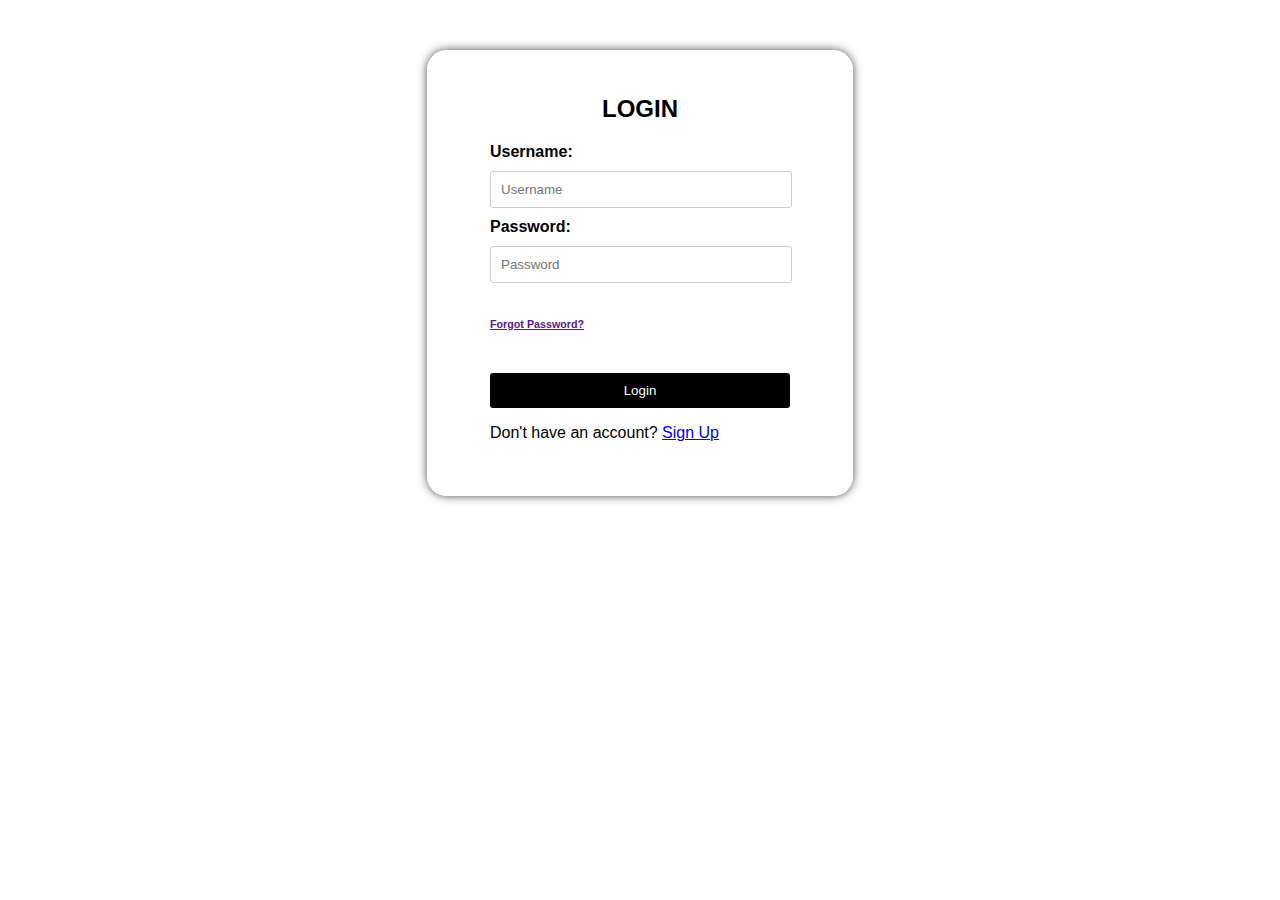
<file: login.html>
<!DOCTYPE html>
<html lang="en">
  <head>
    <meta charset="UTF-8">
    <meta name="viewport" content="width=device-width, initial-scale=1.0">
    <link rel="stylesheet" href="stylev.css">
    <title>Login</title>
  </head>
  <body background="D:\gitdemo\vamsi29\360_F_355607062_zYMS8jaz4SfoykpWz5oViRVKL32IabTP.jpg">
    <form class="v-form" id="v-form2">
      <h2 class="h2-1" id="v-1">LOGIN</h2>
      <div>
        <label><b>Username:</b></label>
        <input class="v-reg" type="text" name="Username" placeholder="Username" required>
      </div>
      <div>
        <label><b>Password:</b></label>
        <input class="v-reg" type="password" name="password" placeholder="Password" required>
      </div>
      <h6><a href="">Forgot Password?</a></h6>
      <br>
      <input class="v-regsub" type="submit" value="Login">
      <p>Don't have an account? <a href="D:\gitdemo\vamsi29\register.html" onclick="toggleForm()">Sign Up</a></p>
    </form>
  </body>
</html>
</file>
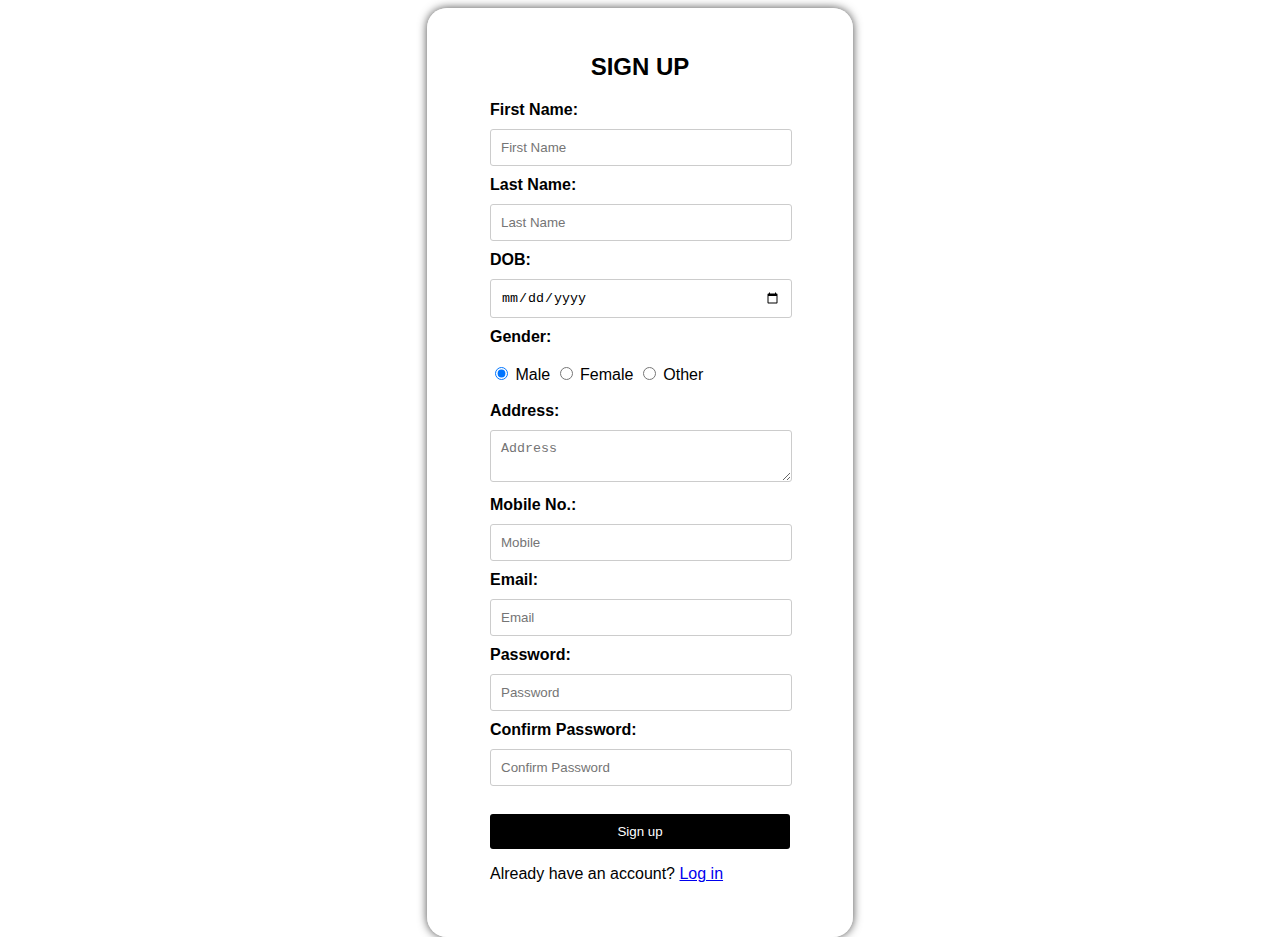
<file: register.html>
<!DOCTYPE html>
<html lang="en">
  <head>
    <meta charset="UTF-8">
    <meta name="viewport" content="width=device-width, initial-scale=1.0">
    <link rel="stylesheet" href="stylev.css">
    <title>Sign up</title>
  </head>
  <body background="D:\gitdemo\vamsi29\360_F_355607062_zYMS8jaz4SfoykpWz5oViRVKL32IabTP.jpg">
    <form class="v-form" id="v-form1">
      <h2 class="h2-1" id="v-1">SIGN UP</h2>
      <div>
        <label><b>First Name:</b></label>
        <input class="v-reg" type="text" name="firstname" placeholder="First Name" required>
      </div>
      <div>
        <label><b>Last Name:</b></label>
        <input class="v-reg" type="text" name="lastname" placeholder="Last Name" required>
      </div>
      <div>
        <label><b>DOB:</b></label>
        <input class="v-reg" type="date" name="dob" placeholder="" required>
      </div>
      <label><b>Gender:</b></label>
      <br>
      <br>
      <div class="radio-inputs">
        <label class="radio">
          <input type="radio" name="radio" checked="">
          <span class="name">Male</span>
        </label>
        <label class="radio">
          <input type="radio" name="radio">
          <span class="name">Female</span>
        </label>
        <label class="radio">
          <input type="radio" name="radio">
          <span class="name">Other</span>
        </label>
      </div>
      <br>
      <div>
        <label><b>Address:</b></label>
        <textarea class="v-reg" name="address" placeholder="Address"></textarea>
      </div>
      <div>
        <label><b>Mobile No.:</b></label>
        <input class="v-reg" type="tel" name="mobile number" placeholder="Mobile" required>
      </div>
      <div>
        <label><b>Email:</b></label>
        <input class="v-reg" type="email" name="email" placeholder="Email" required>
      </div>
      <div>
        <label><b>Password:</b></label>
        <input class="v-reg" type="password" name="password" placeholder="Password" required>
      </div>
      <div>
        <label><b>Confirm Password:</b></label>
        <input class="v-reg" type="password" name="password" placeholder="Confirm Password" required>
      </div>
      <br>
      <input class="v-regsub" type="submit" value="Sign up">
      <p>Already have an account? <a href="D:\gitdemo\vamsi29\login.html" onclick="redirectToLogin()">Log in</a></p>
    </form>
  </body>
</html>
</file>
<file: stylev.css>
/*body is common for login and registration*/
body {
    font-family: Arial, sans-serif;
    display: flex;
    justify-content: center;
    align-items: center;
    height: 530px;
    background-color: #fff;
    background-repeat: no-repeat;
    background-attachment: fixed;
    background-size: cover;
}
/*form for registration*/
#v-form1 {
    background-color: rgba(255,255,255,0.7);
    padding-left: 5%;
    padding-right: 5%;
    border-radius: 20px;
    padding-bottom: 3%;
    padding-top: 2%;
    box-shadow: 0 0 10px rgba(0, 0, 0, 0.7);
    width: 300px;
    opacity: 100%;
    margin-top: auto;
    margin-bottom: 0%;
}
/*form for login*/
#v-form2 {
    background-color: rgba(255,255,255,0.7);
    padding-top: 2%;
    padding-bottom: 3%;
    padding-left: 5%;
    padding-right: 5%;
    border-radius: 20px;
    box-shadow: 0 0 10px rgba(0, 0, 0, 0.7);
    width: 300px;
    opacity: 100%;
}
/*class of h2 in registration form and login form*/
.h2-1 {
    text-align: center;
}
/*class of inputs in registration and login forms*/
.v-reg{
    width: calc(100% - 20px);
    padding: 10px;
    margin: 10px 0;
    border: 1px solid #ccc;
    border-radius: 3px;
}
/*class for submit buttons in both forms*/
.v-regsub {
    width: 100%;
    background-color: black;
    color: #fff;
    border: none;
    padding : 10px;
    border-radius: 3px;
    cursor: pointer;
}
</file>
